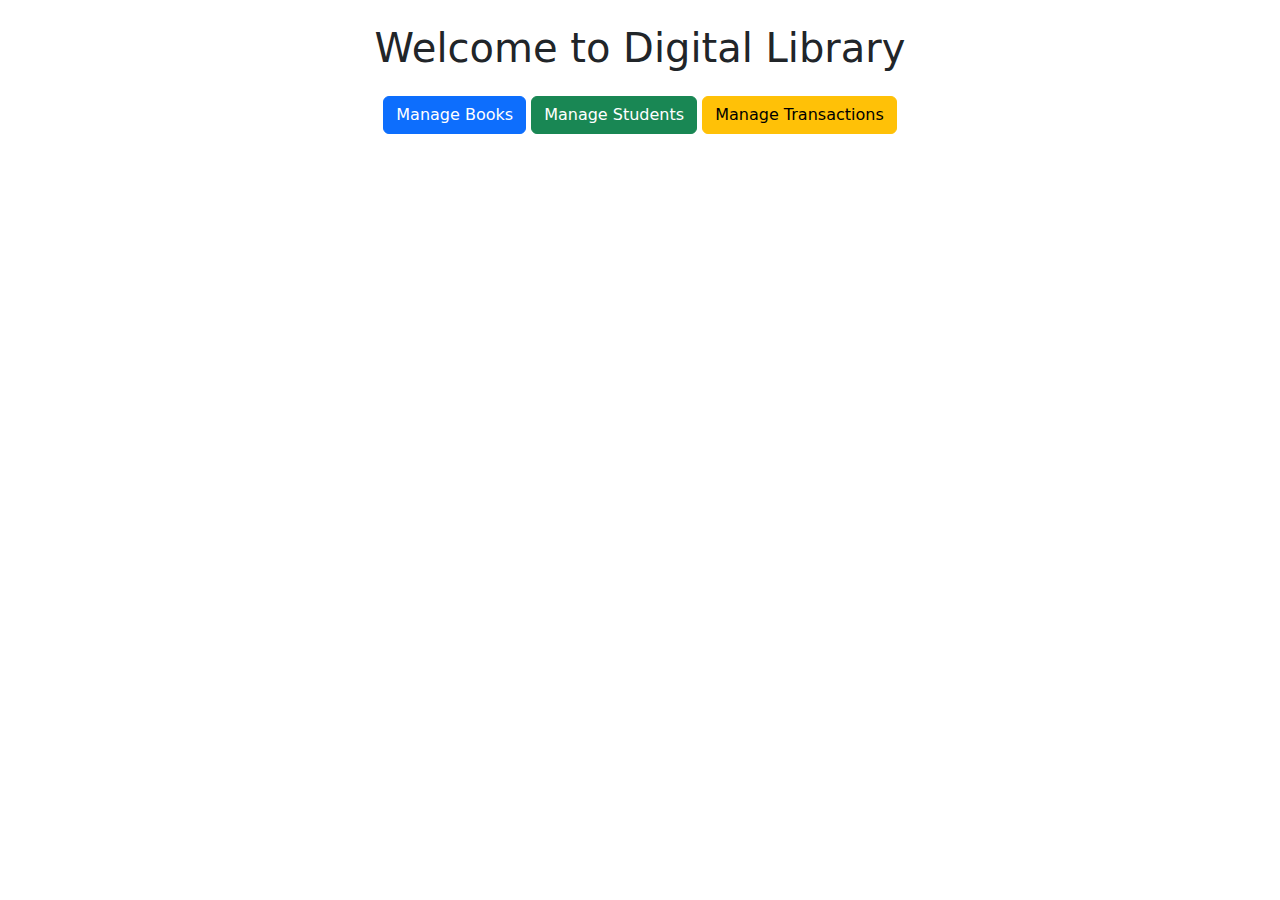
<file: src/main/resources/templates/index.html>
<!--<!DOCTYPE html>-->
<!--<html lang="en">-->
<!--<head>-->
<!--    <meta charset="UTF-8">-->
<!--    <meta name="viewport" content="width=device-width, initial-scale=1.0">-->
<!--    <title>Digital Library Management System</title>-->
<!--    <link href="https://cdnjs.cloudflare.com/ajax/libs/bootstrap/5.3.0/css/bootstrap.min.css" rel="stylesheet">-->
<!--    <link href="https://cdnjs.cloudflare.com/ajax/libs/font-awesome/6.4.0/css/all.min.css" rel="stylesheet">-->
<!--    <style>-->
<!--        body {-->
<!--            background: linear-gradient(135deg, #667eea 0%, #764ba2 100%);-->
<!--            min-height: 100vh;-->
<!--            font-family: 'Segoe UI', Tahoma, Geneva, Verdana, sans-serif;-->
<!--        }-->

<!--        .navbar {-->
<!--            background: rgba(255, 255, 255, 0.95) !important;-->
<!--            backdrop-filter: blur(10px);-->
<!--            box-shadow: 0 2px 20px rgba(0, 0, 0, 0.1);-->
<!--        }-->

<!--        .main-container {-->
<!--            margin-top: 100px;-->
<!--            padding: 20px;-->
<!--        }-->

<!--        .card {-->
<!--            border: none;-->
<!--            border-radius: 20px;-->
<!--            box-shadow: 0 10px 40px rgba(0, 0, 0, 0.1);-->
<!--            backdrop-filter: blur(10px);-->
<!--            background: rgba(255, 255, 255, 0.95);-->
<!--            transition: transform 0.3s ease, box-shadow 0.3s ease;-->
<!--        }-->

<!--        .card:hover {-->
<!--            transform: translateY(-5px);-->
<!--            box-shadow: 0 15px 50px rgba(0, 0, 0, 0.15);-->
<!--        }-->

<!--        .btn-primary {-->
<!--            background: linear-gradient(45deg, #667eea, #764ba2);-->
<!--            border: none;-->
<!--            border-radius: 25px;-->
<!--            padding: 10px 30px;-->
<!--            font-weight: 600;-->
<!--            text-transform: uppercase;-->
<!--            letter-spacing: 1px;-->
<!--            transition: all 0.3s ease;-->
<!--        }-->

<!--        .btn-primary:hover {-->
<!--            transform: translateY(-2px);-->
<!--            box-shadow: 0 8px 25px rgba(102, 126, 234, 0.4);-->
<!--        }-->

<!--        .btn-success {-->
<!--            background: linear-gradient(45deg, #56ab2f, #a8e6cf);-->
<!--            border: none;-->
<!--            border-radius: 25px;-->
<!--            color: #2d5016;-->
<!--        }-->

<!--        .btn-warning {-->
<!--            background: linear-gradient(45deg, #f093fb, #f5576c);-->
<!--            border: none;-->
<!--            border-radius: 25px;-->
<!--            color: white;-->
<!--        }-->

<!--        .btn-info {-->
<!--            background: linear-gradient(45deg, #4facfe, #00f2fe);-->
<!--            border: none;-->
<!--            border-radius: 25px;-->
<!--            color: white;-->
<!--        }-->

<!--        .form-control {-->
<!--            border-radius: 15px;-->
<!--            border: 2px solid #e9ecef;-->
<!--            transition: all 0.3s ease;-->
<!--        }-->

<!--        .form-control:focus {-->
<!--            border-color: #667eea;-->
<!--            box-shadow: 0 0 20px rgba(102, 126, 234, 0.2);-->
<!--        }-->

<!--        .tab-content {-->
<!--            animation: fadeIn 0.5s ease-in-out;-->
<!--        }-->

<!--        @keyframes fadeIn {-->
<!--            from { opacity: 0; transform: translateY(20px); }-->
<!--            to { opacity: 1; transform: translateY(0); }-->
<!--        }-->

<!--        .nav-tabs .nav-link {-->
<!--            border-radius: 20px 20px 0 0;-->
<!--            border: none;-->
<!--            color: #667eea;-->
<!--            font-weight: 600;-->
<!--            transition: all 0.3s ease;-->
<!--        }-->

<!--        .nav-tabs .nav-link.active {-->
<!--            background: linear-gradient(45deg, #667eea, #764ba2);-->
<!--            color: white;-->
<!--        }-->

<!--        .table {-->
<!--            border-radius: 15px;-->
<!--            overflow: hidden;-->
<!--            box-shadow: 0 5px 15px rgba(0, 0, 0, 0.1);-->
<!--        }-->

<!--        .table thead th {-->
<!--            background: linear-gradient(45deg, #667eea, #764ba2);-->
<!--            color: white;-->
<!--            border: none;-->
<!--            font-weight: 600;-->
<!--            text-transform: uppercase;-->
<!--            letter-spacing: 1px;-->
<!--        }-->

<!--        .table tbody tr {-->
<!--            transition: background-color 0.3s ease;-->
<!--        }-->

<!--        .table tbody tr:hover {-->
<!--            background-color: rgba(102, 126, 234, 0.1);-->
<!--        }-->

<!--        .alert {-->
<!--            border-radius: 15px;-->
<!--            border: none;-->
<!--        }-->

<!--        .search-container {-->
<!--            position: relative;-->
<!--        }-->

<!--        .search-container .form-control {-->
<!--            padding-left: 50px;-->
<!--        }-->

<!--        .search-container .search-icon {-->
<!--            position: absolute;-->
<!--            left: 15px;-->
<!--            top: 50%;-->
<!--            transform: translateY(-50%);-->
<!--            color: #667eea;-->
<!--            z-index: 10;-->
<!--        }-->

<!--        .status-badge {-->
<!--            padding: 5px 15px;-->
<!--            border-radius: 20px;-->
<!--            font-size: 0.8em;-->
<!--            font-weight: 600;-->
<!--            text-transform: uppercase;-->
<!--        }-->

<!--        .status-available {-->
<!--            background: linear-gradient(45deg, #56ab2f, #a8e6cf);-->
<!--            color: white;-->
<!--        }-->

<!--        .status-issued {-->
<!--            background: linear-gradient(45deg, #f093fb, #f5576c);-->
<!--            color: white;-->
<!--        }-->

<!--        .genre-tag {-->
<!--            display: inline-block;-->
<!--            background: linear-gradient(45deg, #4facfe, #00f2fe);-->
<!--            color: white;-->
<!--            padding: 3px 10px;-->
<!--            border-radius: 15px;-->
<!--            font-size: 0.8em;-->
<!--            margin: 2px;-->
<!--        }-->
<!--    </style>-->
<!--</head>-->
<!--<body>-->
<!--&lt;!&ndash; Navigation &ndash;&gt;-->
<!--<nav class="navbar navbar-expand-lg navbar-light fixed-top">-->
<!--    <div class="container">-->
<!--        <a class="navbar-brand fw-bold text-primary" href="#">-->
<!--            <i class="fas fa-book-open me-2"></i>Digital Library-->
<!--        </a>-->
<!--        <button class="navbar-toggler" type="button" data-bs-toggle="collapse" data-bs-target="#navbarNav">-->
<!--            <span class="navbar-toggler-icon"></span>-->
<!--        </button>-->
<!--        <div class="collapse navbar-collapse" id="navbarNav">-->
<!--            <ul class="navbar-nav ms-auto">-->
<!--                <li class="nav-item">-->
<!--                    <a class="nav-link fw-semibold" href="#books">Books</a>-->
<!--                </li>-->
<!--                <li class="nav-item">-->
<!--                    <a class="nav-link fw-semibold" href="#students">Students</a>-->
<!--                </li>-->
<!--                <li class="nav-item">-->
<!--                    <a class="nav-link fw-semibold" href="#transactions">Transactions</a>-->
<!--                </li>-->
<!--            </ul>-->
<!--        </div>-->
<!--    </div>-->
<!--</nav>-->

<!--&lt;!&ndash; Main Container &ndash;&gt;-->
<!--<div class="container main-container">-->
<!--    <div class="row">-->
<!--        <div class="col-12">-->
<!--            <div class="card">-->
<!--                <div class="card-header">-->
<!--                    <ul class="nav nav-tabs card-header-tabs" id="mainTabs" role="tablist">-->
<!--                        <li class="nav-item" role="presentation">-->
<!--                            <button class="nav-link active" id="books-tab" data-bs-toggle="tab" data-bs-target="#books" type="button" role="tab">-->
<!--                                <i class="fas fa-books me-2"></i>Books Management-->
<!--                            </button>-->
<!--                        </li>-->
<!--                        <li class="nav-item" role="presentation">-->
<!--                            <button class="nav-link" id="students-tab" data-bs-toggle="tab" data-bs-target="#students" type="button" role="tab">-->
<!--                                <i class="fas fa-user-graduate me-2"></i>Students Management-->
<!--                            </button>-->
<!--                        </li>-->
<!--                        <li class="nav-item" role="presentation">-->
<!--                            <button class="nav-link" id="transactions-tab" data-bs-toggle="tab" data-bs-target="#transactions" type="button" role="tab">-->
<!--                                <i class="fas fa-exchange-alt me-2"></i>Transactions-->
<!--                            </button>-->
<!--                        </li>-->
<!--                    </ul>-->
<!--                </div>-->
<!--                <div class="card-body">-->
<!--                    <div class="tab-content" id="mainTabContent">-->
<!--                        &lt;!&ndash; Books Tab &ndash;&gt;-->
<!--                        <div class="tab-pane fade show active" id="books" role="tabpanel">-->
<!--                            <div class="row mb-4">-->
<!--                                <div class="col-md-6">-->
<!--                                    <div class="card h-100">-->
<!--                                        <div class="card-header bg-primary text-white">-->
<!--                                            <h5 class="card-title mb-0"><i class="fas fa-plus me-2"></i>Add New Book</h5>-->
<!--                                        </div>-->
<!--                                        <div class="card-body">-->
<!--                                            <form id="bookForm">-->
<!--                                                <div class="mb-3">-->
<!--                                                    <label for="bookTitle" class="form-label">Title</label>-->
<!--                                                    <input type="text" class="form-control" id="bookTitle" required>-->
<!--                                                </div>-->
<!--                                                <div class="mb-3">-->
<!--                                                    <label for="bookAuthor" class="form-label">Author</label>-->
<!--                                                    <input type="text" class="form-control" id="bookAuthor" required>-->
<!--                                                </div>-->
<!--                                                <div class="mb-3">-->
<!--                                                    <label for="bookISBN" class="form-label">ISBN</label>-->
<!--                                                    <input type="text" class="form-control" id="bookISBN" required>-->
<!--                                                </div>-->
<!--                                                <div class="mb-3">-->
<!--                                                    <label for="bookGenre" class="form-label">Genre</label>-->
<!--                                                    <select class="form-control" id="bookGenre" required>-->
<!--                                                        <option value="">Select Genre</option>-->
<!--                                                        <option value="Fiction">Fiction</option>-->
<!--                                                        <option value="Non-Fiction">Non-Fiction</option>-->
<!--                                                        <option value="Science">Science</option>-->
<!--                                                        <option value="History">History</option>-->
<!--                                                        <option value="Biography">Biography</option>-->
<!--                                                        <option value="Technology">Technology</option>-->
<!--                                                        <option value="Philosophy">Philosophy</option>-->
<!--                                                        <option value="Literature">Literature</option>-->
<!--                                                    </select>-->
<!--                                                </div>-->
<!--                                                <div class="mb-3">-->
<!--                                                    <label for="bookYear" class="form-label">Publication Year</label>-->
<!--                                                    <input type="number" class="form-control" id="bookYear" min="1000" max="2024" required>-->
<!--                                                </div>-->
<!--                                                <button type="submit" class="btn btn-primary w-100">-->
<!--                                                    <i class="fas fa-save me-2"></i>Add Book-->
<!--                                                </button>-->
<!--                                            </form>-->
<!--                                        </div>-->
<!--                                    </div>-->
<!--                                </div>-->
<!--                                <div class="col-md-6">-->
<!--                                    <div class="card h-100">-->
<!--                                        <div class="card-header bg-info text-white">-->
<!--                                            <h5 class="card-title mb-0"><i class="fas fa-search me-2"></i>Search Books</h5>-->
<!--                                        </div>-->
<!--                                        <div class="card-body">-->
<!--                                            <div class="mb-3 search-container">-->
<!--                                                <i class="fas fa-search search-icon"></i>-->
<!--                                                <input type="text" class="form-control" id="searchBooks" placeholder="Search by title, author, or ISBN">-->
<!--                                            </div>-->
<!--                                            <div class="mb-3">-->
<!--                                                <label for="genreFilter" class="form-label">Filter by Genre</label>-->
<!--                                                <select class="form-control" id="genreFilter">-->
<!--                                                    <option value="">All Genres</option>-->
<!--                                                    <option value="Fiction">Fiction</option>-->
<!--                                                    <option value="Non-Fiction">Non-Fiction</option>-->
<!--                                                    <option value="Science">Science</option>-->
<!--                                                    <option value="History">History</option>-->
<!--                                                    <option value="Biography">Biography</option>-->
<!--                                                    <option value="Technology">Technology</option>-->
<!--                                                    <option value="Philosophy">Philosophy</option>-->
<!--                                                    <option value="Literature">Literature</option>-->
<!--                                                </select>-->
<!--                                            </div>-->
<!--                                            <button type="button" class="btn btn-info w-100 mb-2" onclick="searchBooks()">-->
<!--                                                <i class="fas fa-search me-2"></i>Search Books-->
<!--                                            </button>-->
<!--                                            <button type="button" class="btn btn-success w-100" onclick="getAllBooks()">-->
<!--                                                <i class="fas fa-list me-2"></i>Show All Books-->
<!--                                            </button>-->
<!--                                        </div>-->
<!--                                    </div>-->
<!--                                </div>-->
<!--                            </div>-->

<!--                            &lt;!&ndash; Books Table &ndash;&gt;-->
<!--                            <div class="card">-->
<!--                                <div class="card-header bg-secondary text-white">-->
<!--                                    <h5 class="card-title mb-0"><i class="fas fa-book me-2"></i>Books Library</h5>-->
<!--                                </div>-->
<!--                                <div class="card-body">-->
<!--                                    <div class="table-responsive">-->
<!--                                        <table class="table table-hover">-->
<!--                                            <thead>-->
<!--                                            <tr>-->
<!--                                                <th>ID</th>-->
<!--                                                <th>Title</th>-->
<!--                                                <th>Author</th>-->
<!--                                                <th>ISBN</th>-->
<!--                                                <th>Genre</th>-->
<!--                                                <th>Year</th>-->
<!--                                                <th>Status</th>-->
<!--                                                <th>Actions</th>-->
<!--                                            </tr>-->
<!--                                            </thead>-->
<!--                                            <tbody id="booksTable">-->
<!--                                            &lt;!&ndash; Books will be populated here &ndash;&gt;-->
<!--                                            </tbody>-->
<!--                                        </table>-->
<!--                                    </div>-->
<!--                                </div>-->
<!--                            </div>-->
<!--                        </div>-->

<!--                        &lt;!&ndash; Students Tab &ndash;&gt;-->
<!--                        <div class="tab-pane fade" id="students" role="tabpanel">-->
<!--                            <div class="row mb-4">-->
<!--                                <div class="col-md-6">-->
<!--                                    <div class="card h-100">-->
<!--                                        <div class="card-header bg-success text-white">-->
<!--                                            <h5 class="card-title mb-0"><i class="fas fa-user-plus me-2"></i>Add New Student</h5>-->
<!--                                        </div>-->
<!--                                        <div class="card-body">-->
<!--                                            <form id="studentForm">-->
<!--                                                <div class="mb-3">-->
<!--                                                    <label for="studentName" class="form-label">Full Name</label>-->
<!--                                                    <input type="text" class="form-control" id="studentName" required>-->
<!--                                                </div>-->
<!--                                                <div class="mb-3">-->
<!--                                                    <label for="studentEmail" class="form-label">Email</label>-->
<!--                                                    <input type="email" class="form-control" id="studentEmail" required>-->
<!--                                                </div>-->
<!--                                                <div class="mb-3">-->
<!--                                                    <label for="studentPhone" class="form-label">Phone Number</label>-->
<!--                                                    <input type="tel" class="form-control" id="studentPhone" required>-->
<!--                                                </div>-->
<!--                                                <div class="mb-3">-->
<!--                                                    <label for="studentID" class="form-label">Student ID</label>-->
<!--                                                    <input type="text" class="form-control" id="studentID" required>-->
<!--                                                </div>-->
<!--                                                <div class="mb-3">-->
<!--                                                    <label for="studentDepartment" class="form-label">Department</label>-->
<!--                                                    <select class="form-control" id="studentDepartment" required>-->
<!--                                                        <option value="">Select Department</option>-->
<!--                                                        <option value="Computer Science">Computer Science</option>-->
<!--                                                        <option value="Engineering">Engineering</option>-->
<!--                                                        <option value="Mathematics">Mathematics</option>-->
<!--                                                        <option value="Physics">Physics</option>-->
<!--                                                        <option value="Chemistry">Chemistry</option>-->
<!--                                                        <option value="Biology">Biology</option>-->
<!--                                                        <option value="Literature">Literature</option>-->
<!--                                                        <option value="History">History</option>-->
<!--                                                    </select>-->
<!--                                                </div>-->
<!--                                                <button type="submit" class="btn btn-success w-100">-->
<!--                                                    <i class="fas fa-user-plus me-2"></i>Add Student-->
<!--                                                </button>-->
<!--                                            </form>-->
<!--                                        </div>-->
<!--                                    </div>-->
<!--                                </div>-->
<!--                                <div class="col-md-6">-->
<!--                                    <div class="card h-100">-->
<!--                                        <div class="card-header bg-info text-white">-->
<!--                                            <h5 class="card-title mb-0"><i class="fas fa-chart-bar me-2"></i>Student Statistics</h5>-->
<!--                                        </div>-->
<!--                                        <div class="card-body">-->
<!--                                            <div class="row text-center">-->
<!--                                                <div class="col-6 mb-3">-->
<!--                                                    <div class="card bg-light">-->
<!--                                                        <div class="card-body">-->
<!--                                                            <h3 class="text-primary" id="totalStudents">0</h3>-->
<!--                                                            <p class="mb-0">Total Students</p>-->
<!--                                                        </div>-->
<!--                                                    </div>-->
<!--                                                </div>-->
<!--                                                <div class="col-6 mb-3">-->
<!--                                                    <div class="card bg-light">-->
<!--                                                        <div class="card-body">-->
<!--                                                            <h3 class="text-success" id="activeStudents">0</h3>-->
<!--                                                            <p class="mb-0">Active Students</p>-->
<!--                                                        </div>-->
<!--                                                    </div>-->
<!--                                                </div>-->
<!--                                            </div>-->
<!--                                            <button type="button" class="btn btn-info w-100" onclick="getAllStudents()">-->
<!--                                                <i class="fas fa-users me-2"></i>Refresh Student List-->
<!--                                            </button>-->
<!--                                        </div>-->
<!--                                    </div>-->
<!--                                </div>-->
<!--                            </div>-->

<!--                            &lt;!&ndash; Students Table &ndash;&gt;-->
<!--                            <div class="card">-->
<!--                                <div class="card-header bg-success text-white">-->
<!--                                    <h5 class="card-title mb-0"><i class="fas fa-users me-2"></i>Students Directory</h5>-->
<!--                                </div>-->
<!--                                <div class="card-body">-->
<!--                                    <div class="table-responsive">-->
<!--                                        <table class="table table-hover">-->
<!--                                            <thead>-->
<!--                                            <tr>-->
<!--                                                <th>Student ID</th>-->
<!--                                                <th>Name</th>-->
<!--                                                <th>Email</th>-->
<!--                                                <th>Phone</th>-->
<!--                                                <th>Department</th>-->
<!--                                                <th>Joined Date</th>-->
<!--                                                <th>Status</th>-->
<!--                                            </tr>-->
<!--                                            </thead>-->
<!--                                            <tbody id="studentsTable">-->
<!--                                            &lt;!&ndash; Students will be populated here &ndash;&gt;-->
<!--                                            </tbody>-->
<!--                                        </table>-->
<!--                                    </div>-->
<!--                                </div>-->
<!--                            </div>-->
<!--                        </div>-->

<!--                        &lt;!&ndash; Transactions Tab &ndash;&gt;-->
<!--                        <div class="tab-pane fade" id="transactions" role="tabpanel">-->
<!--                            <div class="row mb-4">-->
<!--                                <div class="col-md-6">-->
<!--                                    <div class="card h-100">-->
<!--                                        <div class="card-header bg-warning text-white">-->
<!--                                            <h5 class="card-title mb-0"><i class="fas fa-book-reader me-2"></i>Issue Book</h5>-->
<!--                                        </div>-->
<!--                                        <div class="card-body">-->
<!--                                            <form id="issueForm">-->
<!--                                                <div class="mb-3">-->
<!--                                                    <label for="issueBookId" class="form-label">Book ID</label>-->
<!--                                                    <input type="number" class="form-control" id="issueBookId" required>-->
<!--                                                    <div class="form-text">Enter the Book ID to issue</div>-->
<!--                                                </div>-->
<!--                                                <div class="mb-3">-->
<!--                                                    <label for="issueStudentId" class="form-label">Student ID</label>-->
<!--                                                    <input type="text" class="form-control" id="issueStudentId" required>-->
<!--                                                    <div class="form-text">Enter the Student ID</div>-->
<!--                                                </div>-->
<!--                                                <div class="mb-3">-->
<!--                                                    <label for="issueDueDate" class="form-label">Due Date</label>-->
<!--                                                    <input type="date" class="form-control" id="issueDueDate" required>-->
<!--                                                </div>-->
<!--                                                <button type="submit" class="btn btn-warning w-100">-->
<!--                                                    <i class="fas fa-hand-holding-usd me-2"></i>Issue Book-->
<!--                                                </button>-->
<!--                                            </form>-->
<!--                                        </div>-->
<!--                                    </div>-->
<!--                                </div>-->
<!--                                <div class="col-md-6">-->
<!--                                    <div class="card h-100">-->
<!--                                        <div class="card-header bg-success text-white">-->
<!--                                            <h5 class="card-title mb-0"><i class="fas fa-undo me-2"></i>Return Book</h5>-->
<!--                                        </div>-->
<!--                                        <div class="card-body">-->
<!--                                            <form id="returnForm">-->
<!--                                                <div class="mb-3">-->
<!--                                                    <label for="returnTransactionId" class="form-label">Transaction ID</label>-->
<!--                                                    <input type="number" class="form-control" id="returnTransactionId" required>-->
<!--                                                    <div class="form-text">Enter the Transaction ID to return</div>-->
<!--                                                </div>-->
<!--                                                <div class="mb-3">-->
<!--                                                    <label for="returnCondition" class="form-label">Book Condition</label>-->
<!--                                                    <select class="form-control" id="returnCondition" required>-->
<!--                                                        <option value="">Select Condition</option>-->
<!--                                                        <option value="Excellent">Excellent</option>-->
<!--                                                        <option value="Good">Good</option>-->
<!--                                                        <option value="Fair">Fair</option>-->
<!--                                                        <option value="Damaged">Damaged</option>-->
<!--                                                    </select>-->
<!--                                                </div>-->
<!--                                                <div class="mb-3">-->
<!--                                                    <label for="returnNotes" class="form-label">Notes (Optional)</label>-->
<!--                                                    <textarea class="form-control" id="returnNotes" rows="3" placeholder="Any additional notes..."></textarea>-->
<!--                                                </div>-->
<!--                                                <button type="submit" class="btn btn-success w-100">-->
<!--                                                    <i class="fas fa-check me-2"></i>Return Book-->
<!--                                                </button>-->
<!--                                            </form>-->
<!--                                        </div>-->
<!--                                    </div>-->
<!--                                </div>-->
<!--                            </div>-->

<!--                            &lt;!&ndash; Transactions Table &ndash;&gt;-->
<!--                            <div class="card">-->
<!--                                <div class="card-header bg-info text-white">-->
<!--                                    <h5 class="card-title mb-0"><i class="fas fa-history me-2"></i>Transaction History</h5>-->
<!--                                </div>-->
<!--                                <div class="card-body">-->
<!--                                    <div class="mb-3">-->
<!--                                        <button type="button" class="btn btn-info me-2" onclick="getAllTransactions()">-->
<!--                                            <i class="fas fa-refresh me-2"></i>Refresh Transactions-->
<!--                                        </button>-->
<!--                                        <button type="button" class="btn btn-warning me-2" onclick="getActiveTransactions()">-->
<!--                                            <i class="fas fa-clock me-2"></i>Active Issues-->
<!--                                        </button>-->
<!--                                    </div>-->
<!--                                    <div class="table-responsive">-->
<!--                                        <table class="table table-hover">-->
<!--                                            <thead>-->
<!--                                            <tr>-->
<!--                                                <th>Transaction ID</th>-->
<!--                                                <th>Book Title</th>-->
<!--                                                <th>Student Name</th>-->
<!--                                                <th>Issue Date</th>-->
<!--                                                <th>Due Date</th>-->
<!--                                                <th>Return Date</th>-->
<!--                                                <th>Status</th>-->
<!--                                                <th>Actions</th>-->
<!--                                            </tr>-->
<!--                                            </thead>-->
<!--                                            <tbody id="transactionsTable">-->
<!--                                            &lt;!&ndash; Transactions will be populated here &ndash;&gt;-->
<!--                                            </tbody>-->
<!--                                        </table>-->
<!--                                    </div>-->
<!--                                </div>-->
<!--                            </div>-->
<!--                        </div>-->
<!--                    </div>-->
<!--                </div>-->
<!--            </div>-->
<!--        </div>-->
<!--    </div>-->
<!--</div>-->

<!--&lt;!&ndash; Alert Container &ndash;&gt;-->
<!--<div id="alertContainer" style="position: fixed; top: 80px; right: 20px; z-index: 1050; width: 300px;"></div>-->

<!--<script src="https://cdnjs.cloudflare.com/ajax/libs/bootstrap/5.3.0/js/bootstrap.bundle.min.js"></script>-->
<!--<script>-->
<!--    // Data Storage (In-memory storage)-->
<!--    let books = [-->
<!--        {id: 1, title: "The Great Gatsby", author: "F. Scott Fitzgerald", isbn: "978-0-7432-7356-5", genre: "Fiction", year: 1925, status: "Available"},-->
<!--        {id: 2, title: "To Kill a Mockingbird", author: "Harper Lee", isbn: "978-0-06-112008-4", genre: "Fiction", year: 1960, status: "Available"},-->
<!--        {id: 3, title: "1984", author: "George Orwell", isbn: "978-0-452-28423-4", genre: "Fiction", year: 1949, status: "Issued"}-->
<!--    ];-->

<!--    let students = [-->
<!--        {studentId: "ST001", name: "John Doe", email: "john.doe@email.com", phone: "+1234567890", department: "Computer Science", joinedDate: "2024-01-15", status: "Active"},-->
<!--        {studentId: "ST002", name: "Jane Smith", email: "jane.smith@email.com", phone: "+1234567891", department: "Engineering", joinedDate: "2024-01-20", status: "Active"}-->
<!--    ];-->

<!--    let transactions = [-->
<!--        {id: 1, bookId: 3, studentId: "ST001", bookTitle: "1984", studentName: "John Doe", issueDate: "2024-01-25", dueDate: "2024-02-25", returnDate: null, status: "Issued", condition: null, notes: ""}-->
<!--    ];-->

<!--    let nextBookId = 4;-->
<!--    let nextTransactionId = 2;-->

<!--    // Utility Functions-->
<!--    function showAlert(message, type = 'success') {-->
<!--        const alertContainer = document.getElementById('alertContainer');-->
<!--        const alert = document.createElement('div');-->
<!--        alert.className = `alert alert-${type} alert-dismissible fade show`;-->
<!--        alert.innerHTML = `-->
<!--            ${message}-->
<!--            <button type="button" class="btn-close" data-bs-dismiss="alert"></button>-->
<!--        `;-->
<!--        alertContainer.appendChild(alert);-->

<!--        setTimeout(() => {-->
<!--            alert.remove();-->
<!--        }, 5000);-->
<!--    }-->

<!--    function formatDate(dateString) {-->
<!--        return new Date(dateString).toLocaleDateString('en-US', {-->
<!--            year: 'numeric',-->
<!--            month: 'short',-->
<!--            day: '2-digit'-->
<!--        });-->
<!--    }-->

<!--    // Book Controller Functions-->
<!--    function createBook(title, author, isbn, genre, year) {-->
<!--        const book = {-->
<!--            id: nextBookId++,-->
<!--            title,-->
<!--            author,-->
<!--            isbn,-->
<!--            genre,-->
<!--            year: parseInt(year),-->
<!--            status: 'Available'-->
<!--        };-->
<!--        books.push(book);-->
<!--        showAlert(`Book "${title}" added successfully!`, 'success');-->
<!--        renderBooks();-->
<!--        return book;-->
<!--    }-->

<!--    function getAllBooks() {-->
<!--        renderBooks();-->
<!--        showAlert('Books list refreshed!', 'info');-->
<!--    }-->

<!--    function findBooks(searchTerm) {-->
<!--        const filtered = books.filter(book =>-->
<!--            book.title.toLowerCase().includes(searchTerm.toLowerCase()) ||-->
<!--            book.author.toLowerCase().includes(searchTerm.toLowerCase()) ||-->
<!--            book.isbn.includes(searchTerm)-->
<!--        );-->
<!--        renderBooks(filtered);-->
<!--        showAlert(`Found ${filtered.length} books matching "${searchTerm}"`, 'info');-->
<!--        return filtered;-->
<!--    }-->

<!--    function findBooksByGenre(genre) {-->
<!--        const filtered = books.filter(book => book.genre === genre);-->
<!--        renderBooks(filtered);-->
<!--        showAlert(`Found ${filtered.length} books in "${genre}" genre`, 'info');-->
<!--        return filtered;-->
<!--    }-->

<!--    function renderBooks(bookList = books) {-->
<!--        const tbody = document.getElementById('booksTable');-->
<!--        tbody.innerHTML = '';-->

<!--        bookList.forEach(book => {-->
<!--            const row = document.createElement('tr');-->
<!--            row.innerHTML = `-->
<!--                <td>${book.id}</td>-->
<!--                <td>${book.title}</td>-->
<!--                <td>${book.author}</td>-->
<!--                <td>${book.isbn}</td>-->
<!--                <td><span class="genre-tag">${book.genre}</span></td>-->
<!--                <td>${book.-->


<!DOCTYPE html>
<html xmlns:th="http://www.thymeleaf.org">
<head>
    <title>Digital Library</title>
    <link rel="stylesheet" th:href="@{/css/style.css}">
    <link rel="stylesheet" href="https://cdn.jsdelivr.net/npm/bootstrap@5.3.3/dist/css/bootstrap.min.css">
</head>
<body class="container mt-4">
<h1 class="text-center">Welcome to Digital Library</h1>
<div class="text-center mt-4">
    <a th:href="@{/books}" class="btn btn-primary">Manage Books</a>
    <a th:href="@{/students}" class="btn btn-success">Manage Students</a>
    <a th:href="@{/transactions}" class="btn btn-warning">Manage Transactions</a>
</div>
</body>
</html>
</file>
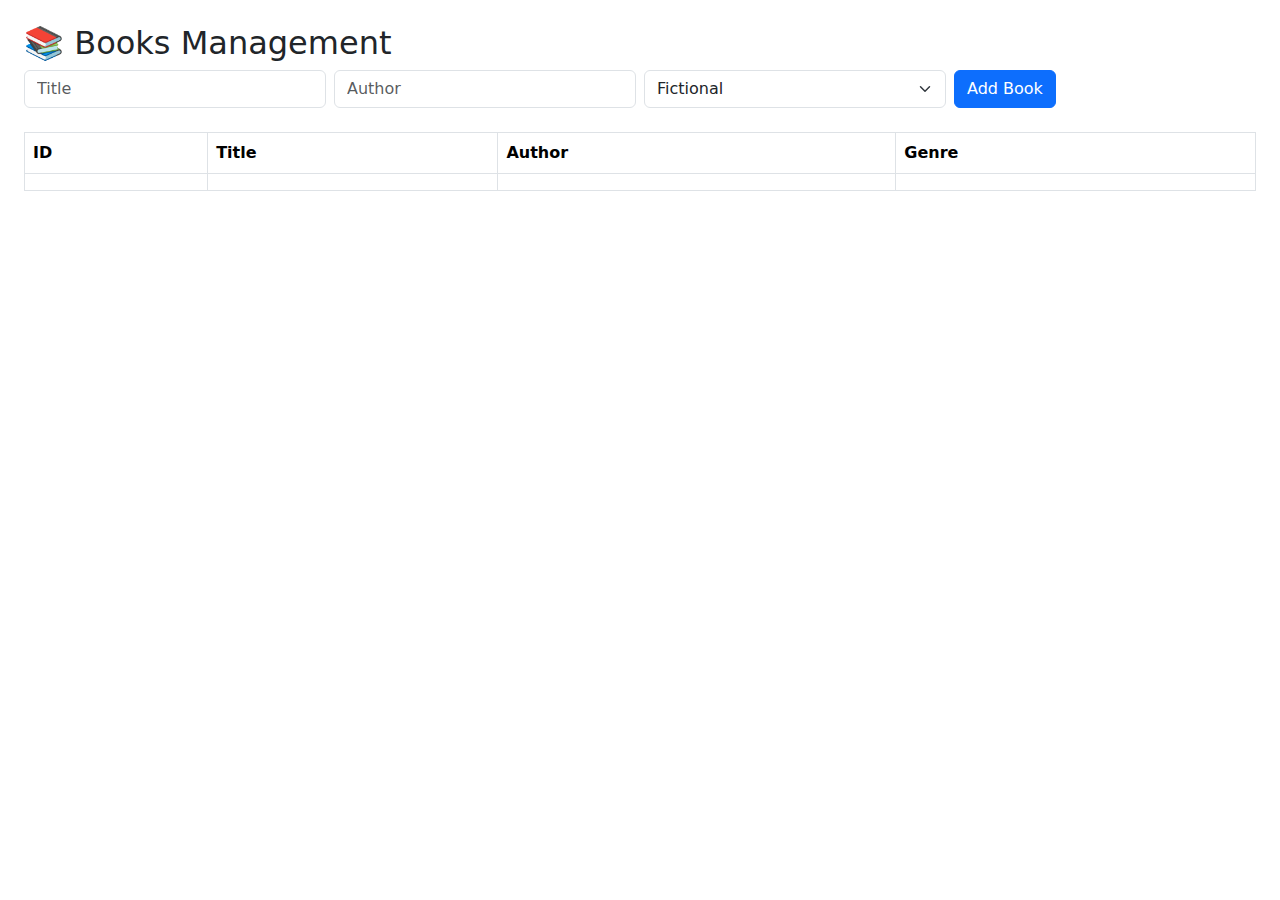
<file: src/main/resources/templates/books.html>
<!DOCTYPE html>
<html xmlns:th="http://www.thymeleaf.org">
<head>
    <title>Books - Digital Library</title>
    <link href="https://cdn.jsdelivr.net/npm/bootstrap@5.3.3/dist/css/bootstrap.min.css" rel="stylesheet">
</head>
<body class="p-4">
<h2>📚 Books Management</h2>

<!-- Create Book Form -->
<form class="mb-4" th:action="@{/books}" method="post">
    <div class="row g-2">
        <div class="col"><input type="text" name="title" class="form-control" placeholder="Title" required></div>
        <div class="col"><input type="text" name="author" class="form-control" placeholder="Author" required></div>
        <div class="col">
            <select name="genre" class="form-select">
                <option value="FICTIONAL">Fictional</option>
                <option value="NON_FICTIONAL">Non-Fictional</option>
                <option value="SCIENCE">Science</option>
            </select>
        </div>
        <div class="col"><button class="btn btn-primary">Add Book</button></div>
    </div>
</form>

<!-- Book List -->
<table class="table table-bordered">
    <thead>
    <tr><th>ID</th><th>Title</th><th>Author</th><th>Genre</th></tr>
    </thead>
    <tbody>
    <tr th:each="book : ${books}">
        <td th:text="${book.id}"></td>
        <td th:text="${book.title}"></td>
        <td th:text="${book.author}"></td>
        <td th:text="${book.genre}"></td>
    </tr>
    </tbody>
</table>
</body>
</html>
</file>
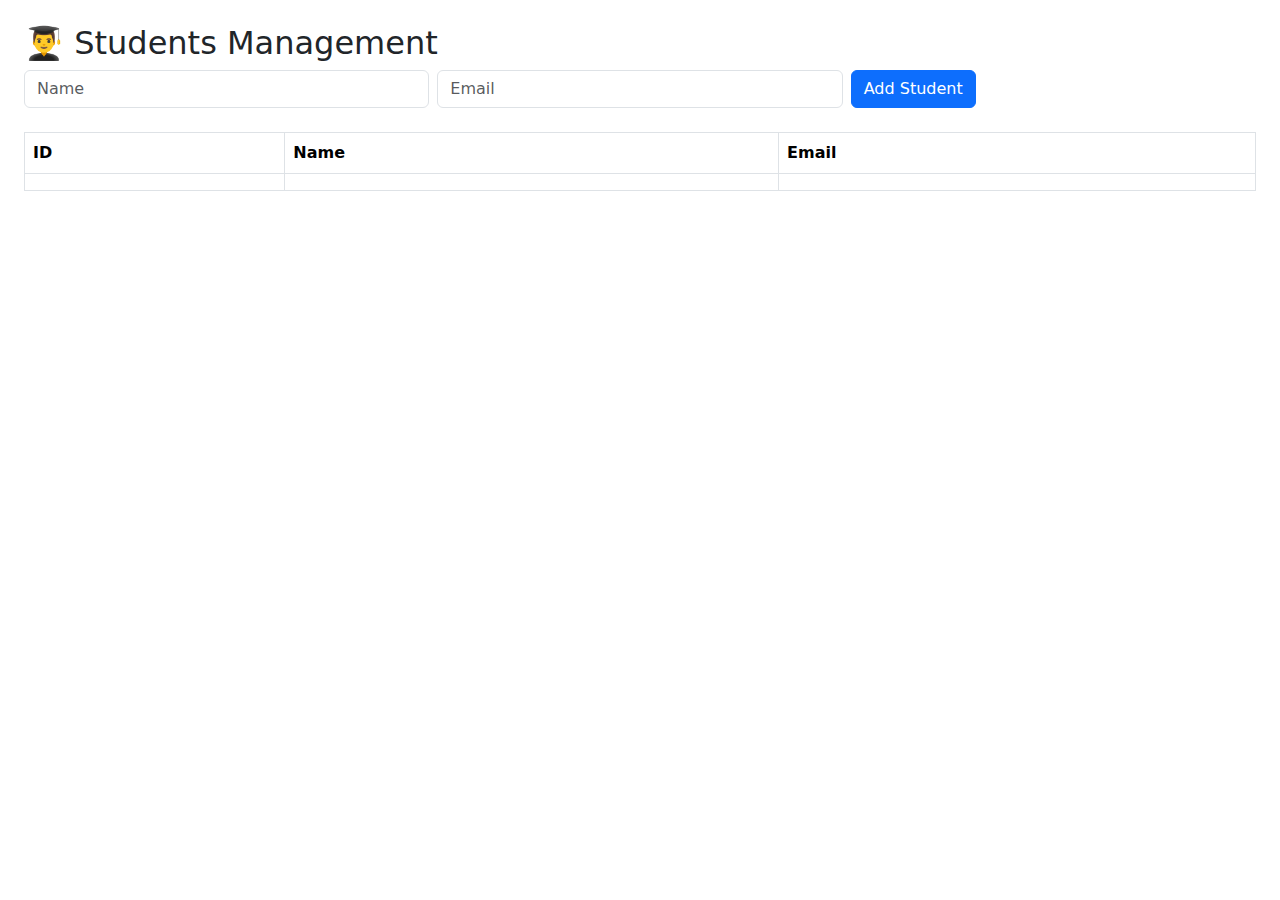
<file: src/main/resources/templates/students.html>
<!DOCTYPE html>
<html xmlns:th="http://www.thymeleaf.org">
<head>
    <title>Students - Digital Library</title>
    <link href="https://cdn.jsdelivr.net/npm/bootstrap@5.3.3/dist/css/bootstrap.min.css" rel="stylesheet">
</head>
<body class="p-4">
<h2>👨‍🎓 Students Management</h2>

<form class="mb-4" th:action="@{/students}" method="post">
    <div class="row g-2">
        <div class="col"><input type="text" name="name" class="form-control" placeholder="Name" required></div>
        <div class="col"><input type="email" name="email" class="form-control" placeholder="Email" required></div>
        <div class="col"><button class="btn btn-primary">Add Student</button></div>
    </div>
</form>

<table class="table table-bordered">
    <thead>
    <tr><th>ID</th><th>Name</th><th>Email</th></tr>
    </thead>
    <tbody>
    <tr th:each="student : ${students}">
        <td th:text="${student.id}"></td>
        <td th:text="${student.name}"></td>
        <td th:text="${student.email}"></td>
    </tr>
    </tbody>
</table>
</body>
</html>
</file>
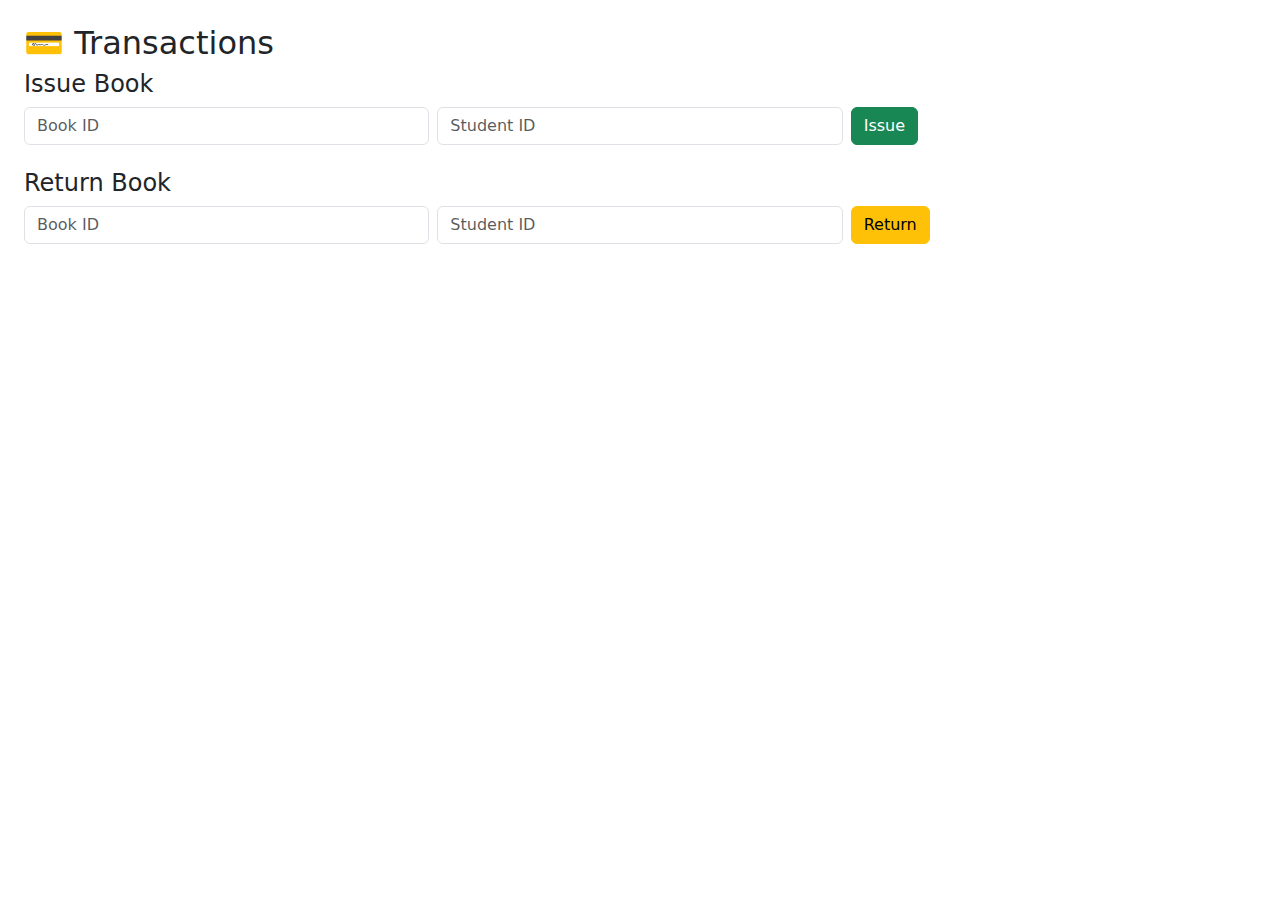
<file: src/main/resources/templates/transactions.html>
<!DOCTYPE html>
<html xmlns:th="http://www.thymeleaf.org">
<head>
    <title>Transactions - Digital Library</title>
    <link href="https://cdn.jsdelivr.net/npm/bootstrap@5.3.3/dist/css/bootstrap.min.css" rel="stylesheet">
</head>
<body class="p-4">
<h2>💳 Transactions</h2>

<!-- Issue Book -->
<h4>Issue Book</h4>
<form th:action="@{/transactions/issue}" method="post" class="mb-4">
    <div class="row g-2">
        <div class="col"><input type="number" name="bookId" class="form-control" placeholder="Book ID" required></div>
        <div class="col"><input type="number" name="studentId" class="form-control" placeholder="Student ID" required></div>
        <div class="col"><button class="btn btn-success">Issue</button></div>
    </div>
</form>

<!-- Return Book -->
<h4>Return Book</h4>
<form th:action="@{/transactions/return}" method="post">
    <div class="row g-2">
        <div class="col"><input type="number" name="bookId" class="form-control" placeholder="Book ID" required></div>
        <div class="col"><input type="number" name="studentId" class="form-control" placeholder="Student ID" required></div>
        <div class="col"><button class="btn btn-warning">Return</button></div>
    </div>
</form>
</body>
</html>
</file>
